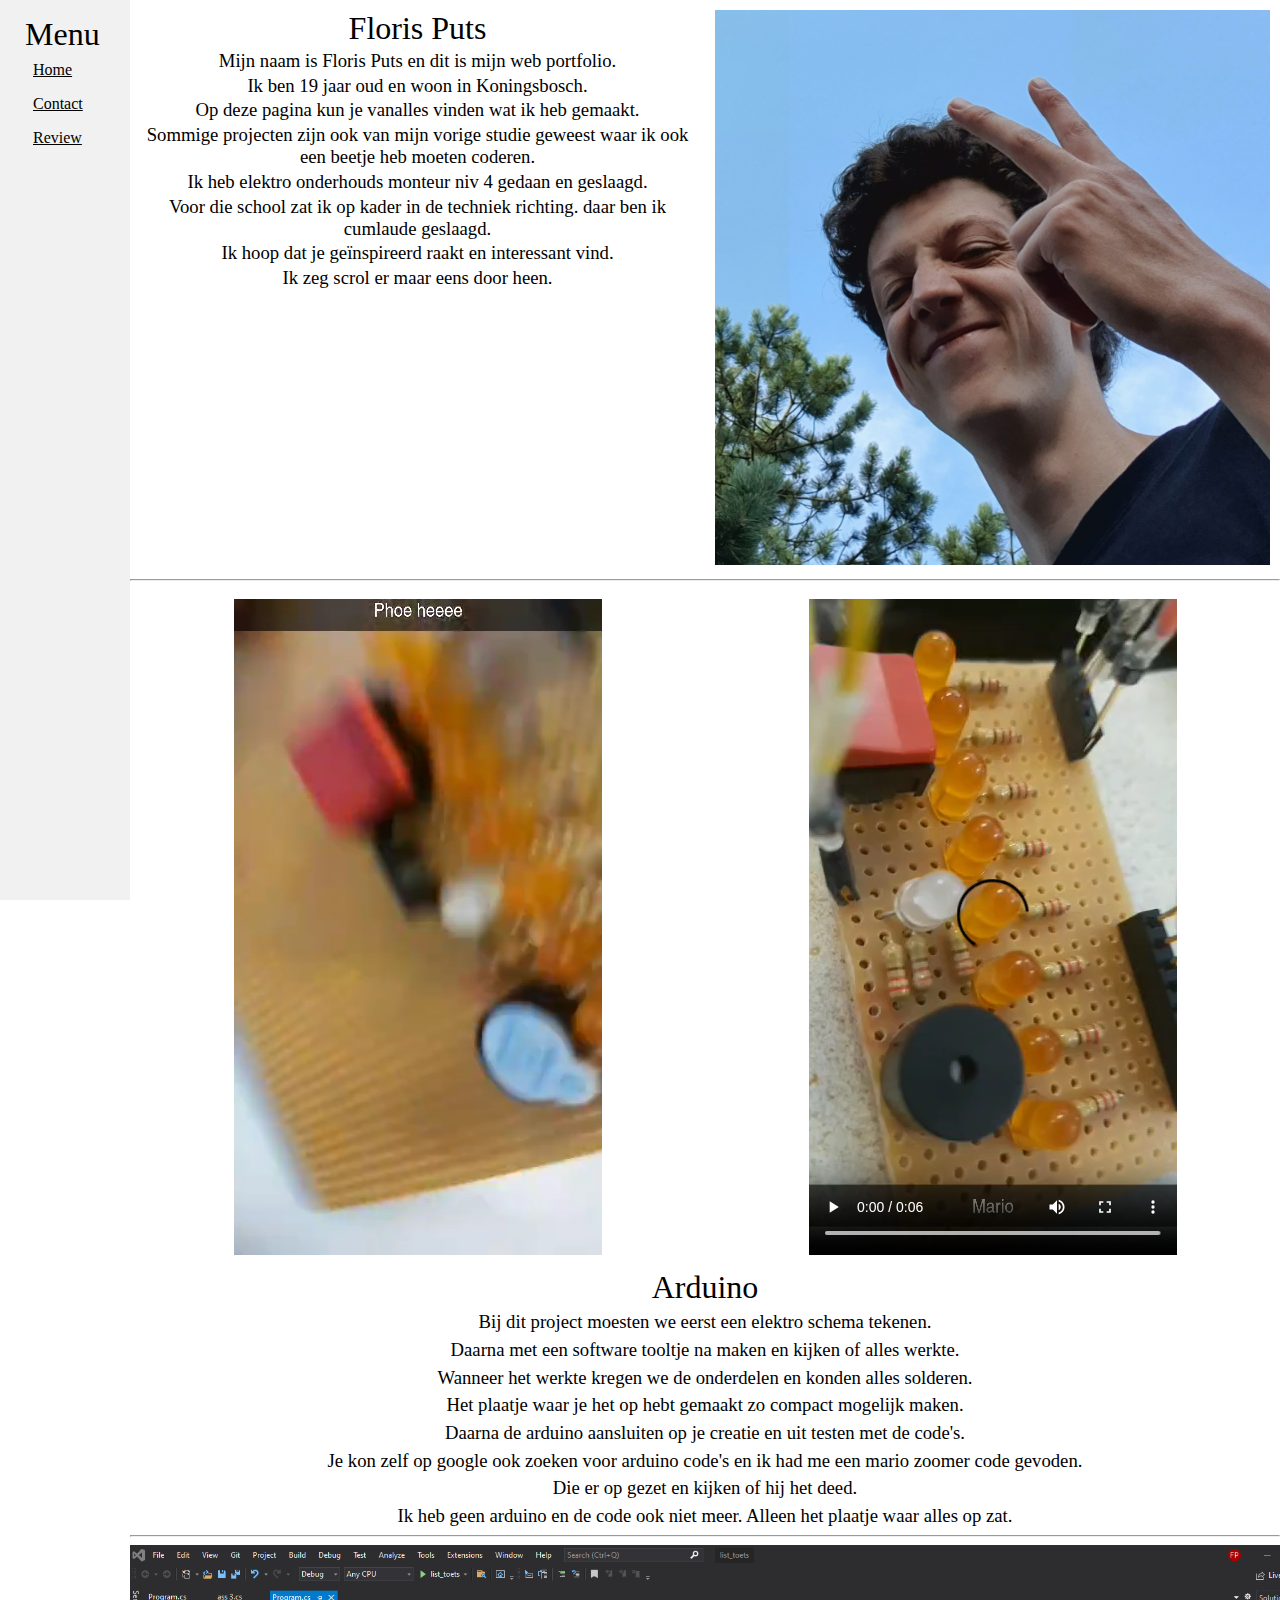
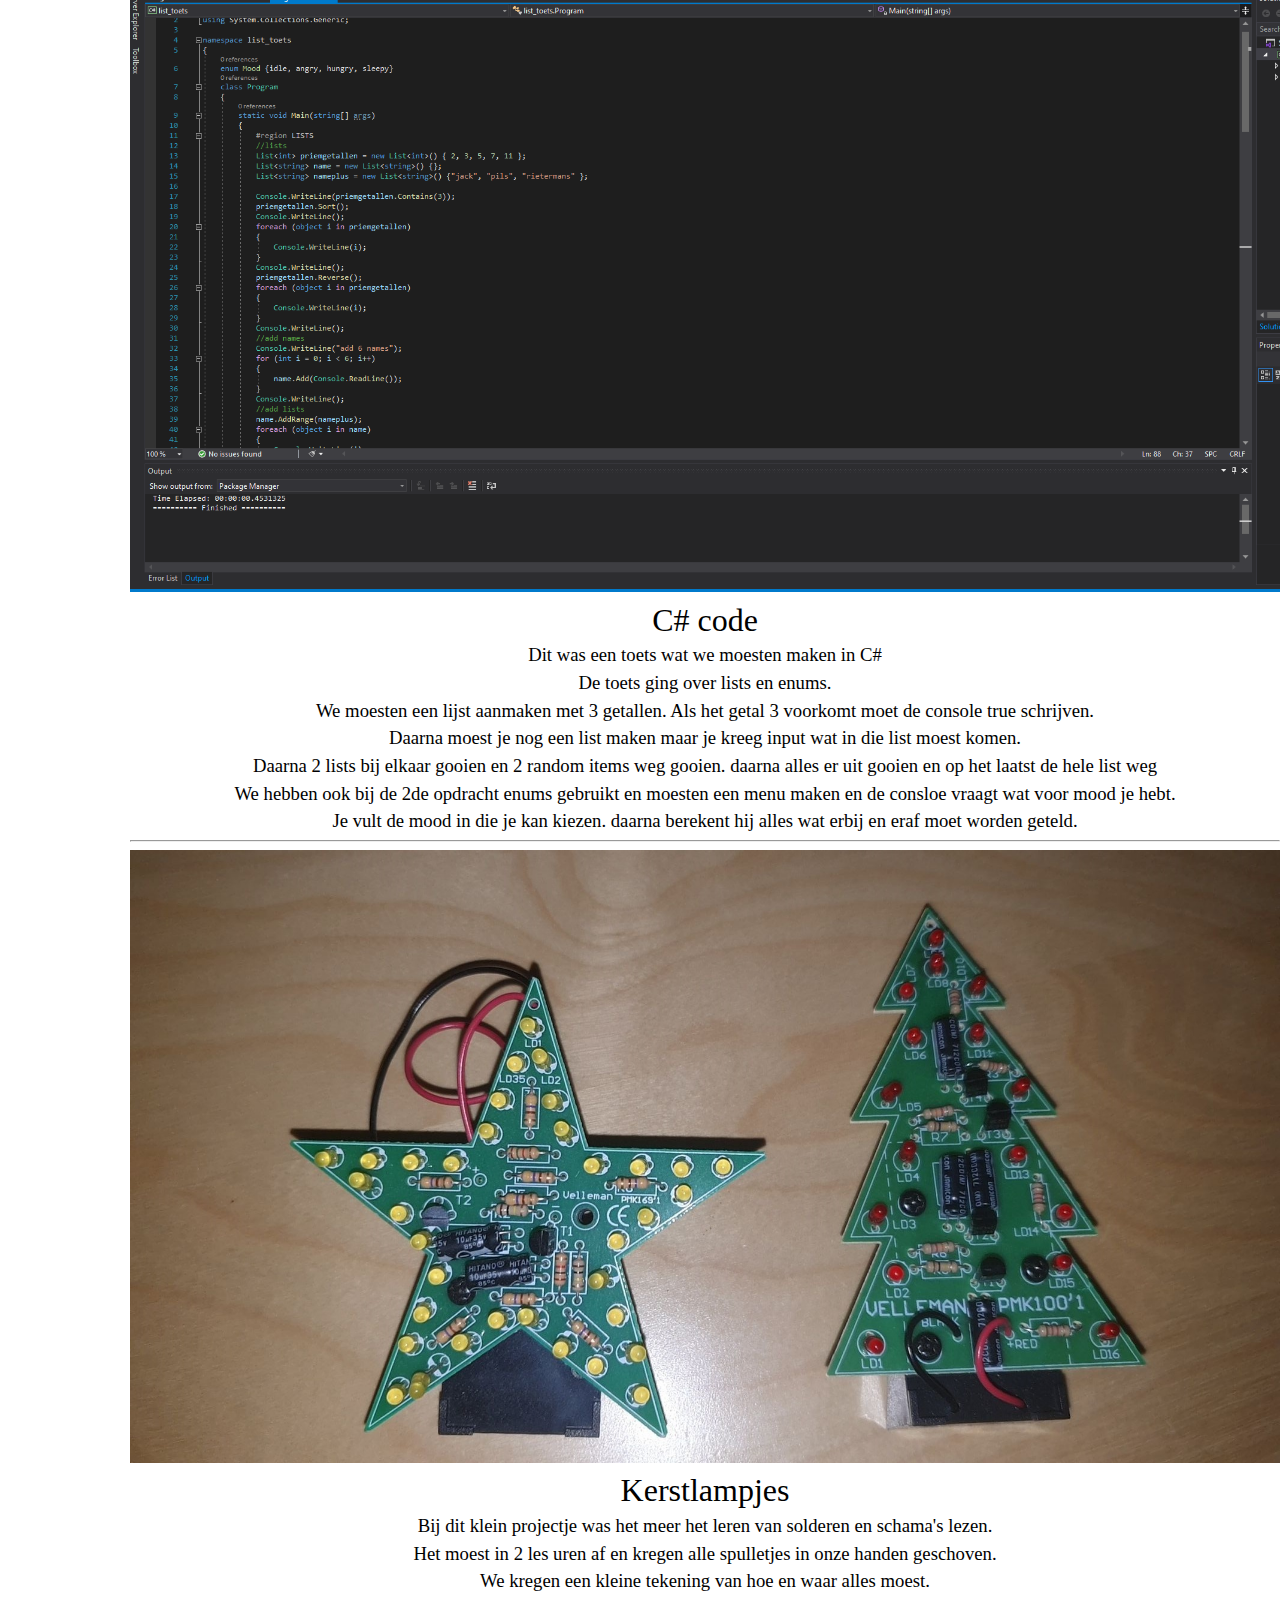
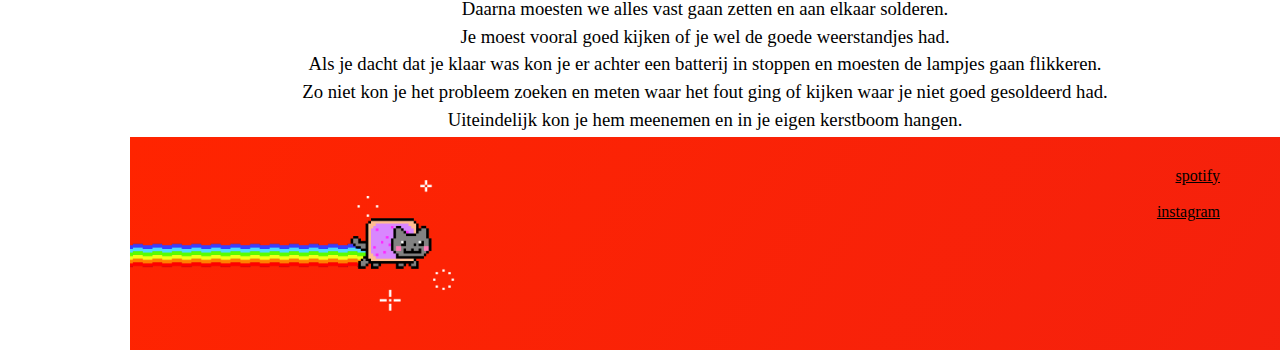
<file: portifolio.html>
<!DOCTYPE html>
<html lang="en">
<head>
    <meta charset="UTF-8">
    <meta name="viewport" content="width=device-width, initial-scale=1.0">
    <title>Portfolio</title>
    <link rel="stylesheet" href="style.css">
</head>
<body>
    <div class="menu">
        <h1>Menu</h1>
        <a href="index.html" class="menu-link">Home</a>
        <a href="contact.html" class="menu-link">Contact</a>
        <a href="todo.html" class="menu-link">Review</a>
    </div>
    <div class="container">
        <div class="naast" class="ruimtepls">
            <h1>Floris Puts</h1>
            <h3 class="zoom">Mijn naam is Floris Puts en dit is mijn web portfolio.</h3>
            <h3 class="zoom">Ik ben 19 jaar oud en woon in Koningsbosch.</h3>
            <h3 class="zoom">Op deze pagina kun je vanalles vinden wat ik heb gemaakt.</h3>
            <h3 class="zoom">Sommige projecten zijn ook van mijn vorige studie geweest waar ik ook een beetje heb moeten coderen.</h3>
            <h3 class="zoom">Ik heb elektro onderhouds monteur niv 4 gedaan en geslaagd.</h3>
            <h3 class="zoom">Voor die school zat ik op kader in de techniek richting. daar ben ik cumlaude geslaagd.</h3>
            <h3 class="zoom">Ik hoop dat je ge&#239;nspireerd raakt en interessant vind.</h3>
            <h3 class="zoom">Ik zeg scrol er maar eens door heen.</h3>
        </div>
        <div class="naast">
            <img src="fotos/foto-floris">
        </div>
        <hr>
        <div class="naast">
            <video autoplay muted loop>
                <source src="fotos/Snapchat-209656961.mp4">
            </video>
        </div>
        <div class="naast">
            <video controls>
                <source src="fotos/Snapchat-13095449.mp4">
            </video>
        </div>
        <div class="ruimtepls">
            <h1>Arduino</h1>
            <h3 class="zoom">Bij dit project moesten we eerst een elektro schema tekenen.</h3>
            <h3 class="zoom">Daarna met een software tooltje na maken en kijken of alles werkte.</h3>
            <h3 class="zoom">Wanneer het werkte kregen we de onderdelen en konden alles solderen.</h3>
            <h3 class="zoom">Het plaatje waar je het op hebt gemaakt zo compact mogelijk maken.</h3>
            <h3 class="zoom">Daarna de arduino aansluiten op je creatie en uit testen met de code's.</h3>
            <h3 class="zoom">Je kon zelf op google ook zoeken voor arduino code's en ik had me een mario zoomer code gevoden.</h3>
            <h3 class="zoom">Die er op gezet en kijken of hij het deed.</h3>
            <h3 class="zoom">Ik heb geen arduino en de code ook niet meer. Alleen het plaatje waar alles op zat.</h3>
        </div>
        <hr>
        <img src="fotos/2021-04-03 (1).png">
        <div class="ruimtepls">
            <h1>C# code</h1>
            <h3 class="zoom">Dit was een toets wat we moesten maken in C#</h3>
            <h3 class="zoom">De toets ging over lists en enums.</h3>
            <h3 class="zoom">We moesten een lijst aanmaken met 3 getallen. Als het getal 3 voorkomt moet de console true schrijven.</h3>
            <h3 class="zoom">Daarna moest je nog een list maken maar je kreeg input wat in die list moest komen.</h3>
            <h3 class="zoom">Daarna 2 lists bij elkaar gooien en 2 random items weg gooien. daarna alles er uit gooien en op het laatst de hele list weg</h3>
            <h3 class="zoom">We hebben ook bij de 2de opdracht enums gebruikt en moesten een menu maken en de consloe vraagt wat voor mood je hebt.</h3>
            <h3 class="zoom">Je vult de mood in die je kan kiezen. daarna berekent hij alles wat erbij en eraf moet worden geteld.</h3>
        </div>
        <hr>
        <div>
            <img src="fotos/snap-ster">
            <div class="ruimtepls">
                <h1>Kerstlampjes</h1>
                <h3 class="zoom">Bij dit klein projectje was het meer het leren van solderen en schama's lezen.</h3>
                <h3 class="zoom">Het moest in 2 les uren af en kregen alle spulletjes in onze handen geschoven.</h3>
                <h3 class="zoom">We kregen een kleine tekening van hoe en waar alles moest.</h3>
                <h3 class="zoom">Daarna moesten we alles vast gaan zetten en aan elkaar solderen.</h3>
                <h3 class="zoom">Je moest vooral goed kijken of je wel de goede weerstandjes had.</h3>
                <h3 class="zoom">Als je dacht dat je klaar was kon je er achter een batterij in stoppen en moesten de lampjes gaan flikkeren.</h3>
                <h3 class="zoom">Zo niet kon je het probleem zoeken en meten waar het fout ging of kijken waar je niet goed gesoldeerd had.</h3>
                <h3 class="zoom">Uiteindelijk kon je hem meenemen en in je eigen kerstboom hangen.</h3>
            </div>
        </div>
        <div class="balkonder">
            <img src="fotos/nyan-cat.gif" class="secret">
            <a href="https://open.spotify.com/user/y0orruc6xigpsia5qq0a8od28?si=88wPlTkKRRKRiTwMp0n9KA" class="linkonder" target="_blank">spotify</a><br><br>
            <a href="https://www.instagram.com/weet.iemand.waar.floor.is/" class="linkonder" target="_blank">instagram</a>
        </div>
    </div>
    <script src="main.js"></script>
</body>
</html>
</file>
<file: style.css>
/* css reset*/
html {
    box-sizing: border-box;
    font-size: 16px;
  }
  
  *, *:before, *:after {
    box-sizing: inherit;
  }
  
  body, h1, h2, h3, h4, h5, h6, p, ol, ul {
    margin: 0;
    padding: 0;
    font-weight: normal;
  }
  
  ol, ul {
    list-style: none;
  }
  
  img {
    max-width: 100%;
    height: auto;
  }
  /* end reset css */

.menu {
  padding:16px 25px;
  height:100%;
  position:fixed;
  background-color:#f1f1f1;
  width: 130px;
}

.menu-link {
  display:block;
  color:#000;
  padding:8px;
}

.container {
  text-align: center;
  margin-left: 130px;
}

.top {
  background-color: #bdbdbd;
  padding: 75px;
}

.projecten {
  clear: both;
  display: table;
}

.proto {
  float: left;
  width: 50%;
  border: 4px solid rgb(221, 221, 221);
  border-radius: 0px 0px 10px 10px;
  background-color: #f1f1f1;
  margin-top: 10px;
  margin-bottom: 10px;
}

.naast {
  float: left;
  width: 50%;
  padding: 10px;
}

.naast2 {
  float: left;
  width: 50%;
  padding: 10px;
}

.linkonder {
  float: right;
  color: #000;
  margin-right: 30px;
}

#map {
  height: 400px;
}

.block {
  position: relative;
  width: 30%;
  height: 15vw;
  transition: left 1s;
  background-color: #f1f1f1;
  border: 4px solid rgb(221, 221, 221);
  border-radius: 10px;
}

.ruimtepls, h3
{
  margin: 0.5%;
}

.zoom
{
  transition: .2s;
}

.zoom:hover
{
  transform: scale(1.1);
}

.balkonder { 
  padding-top: 30px;
  padding-bottom: 30px;
  padding-right: 30px;
  float: right;
  width: 100%;
  background: linear-gradient(124deg, #ff2400, #e81d1d, #e8b71d, #e3e81d, #1de840, #1ddde8, #2b1de8, #dd00f3, #dd00f3);
  background-size: 1800% 1800%;

  -webkit-animation: rainbow 18s ease infinite;
  -z-animation: rainbow 18s ease infinite;
  -o-animation: rainbow 18s ease infinite;
  animation: rainbow 18s ease infinite;}

@-webkit-keyframes rainbow {
    0%{background-position:0% 82%}
    50%{background-position:100% 19%}
    100%{background-position:0% 82%}
}
@-moz-keyframes rainbow {
    0%{background-position:0% 82%}
    50%{background-position:100% 19%}
    100%{background-position:0% 82%}
}
@-o-keyframes rainbow {
    0%{background-position:0% 82%}
    50%{background-position:100% 19%}
    100%{background-position:0% 82%}
}
@keyframes rainbow { 
    0%{background-position:0% 82%}
    50%{background-position:100% 19%}
    100%{background-position:0% 82%}
}

.secret
{
  width: 30%;
  float: left;
}
</file>
